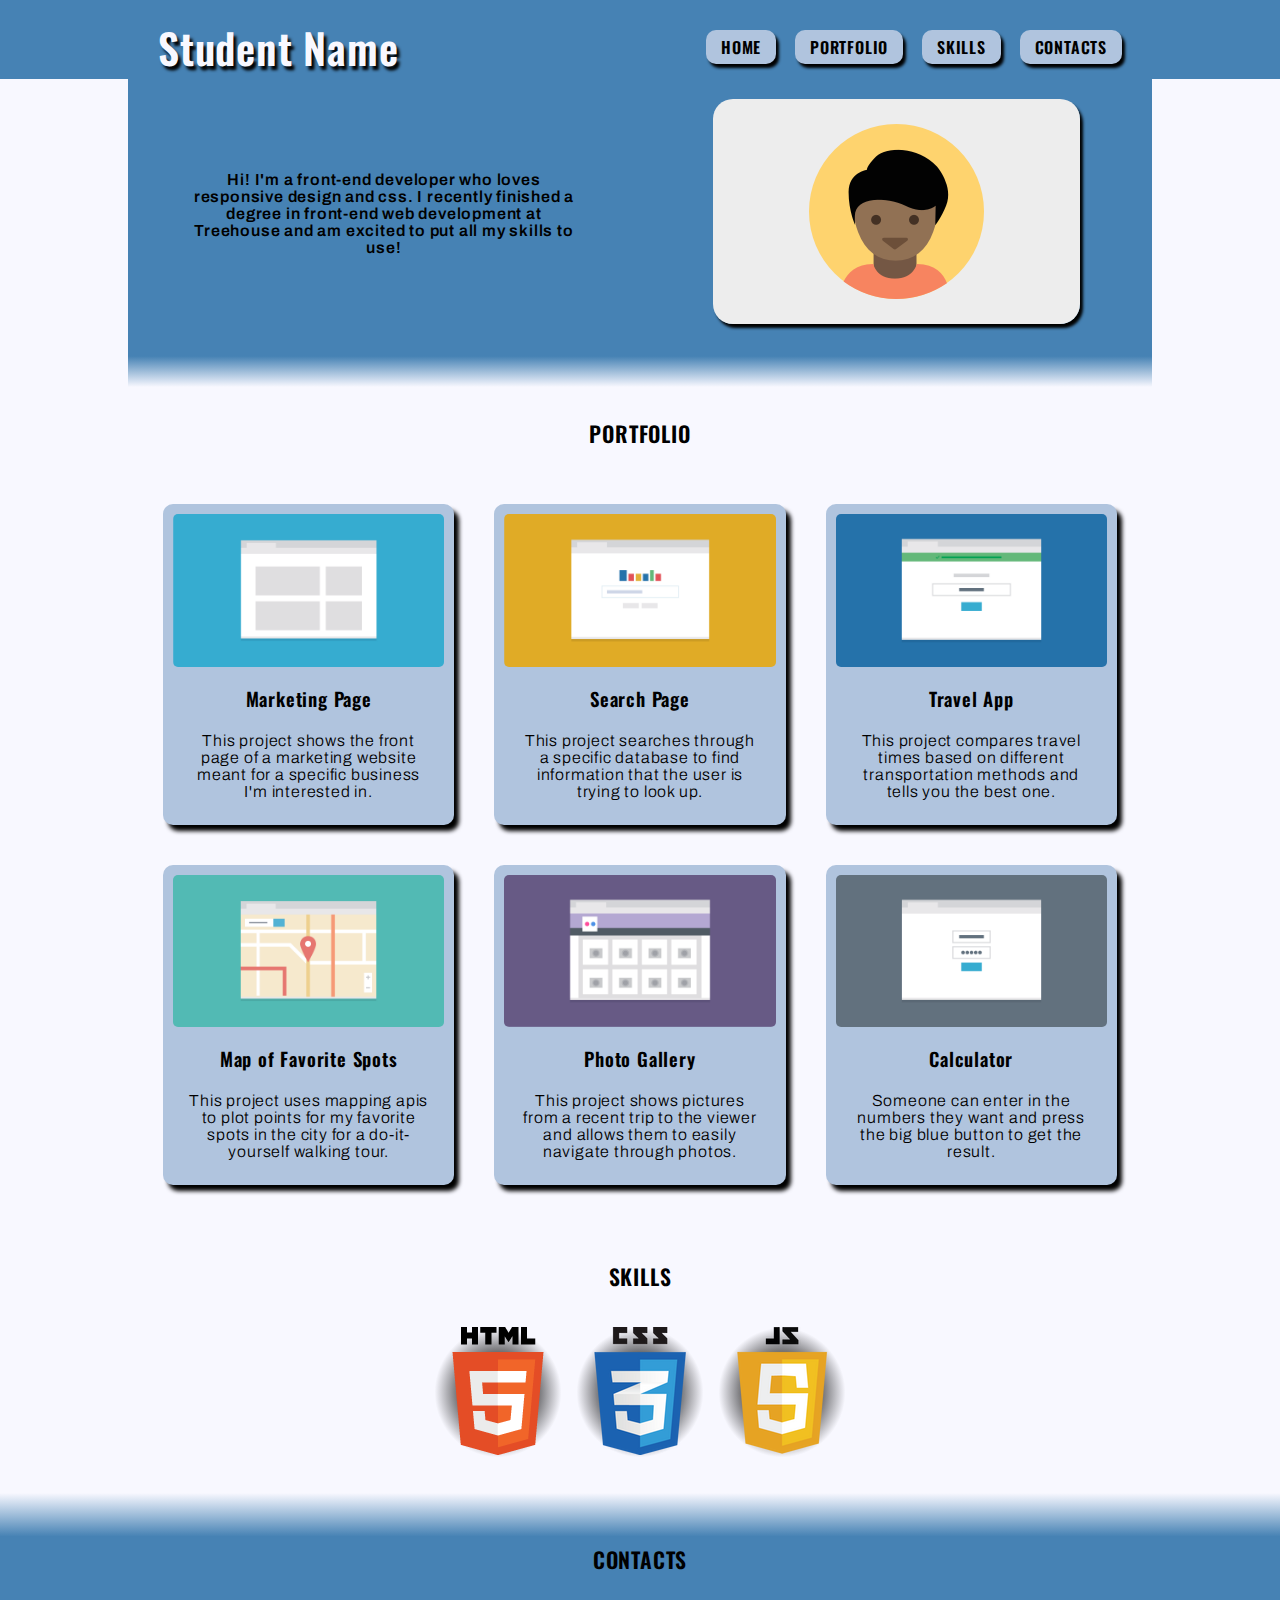
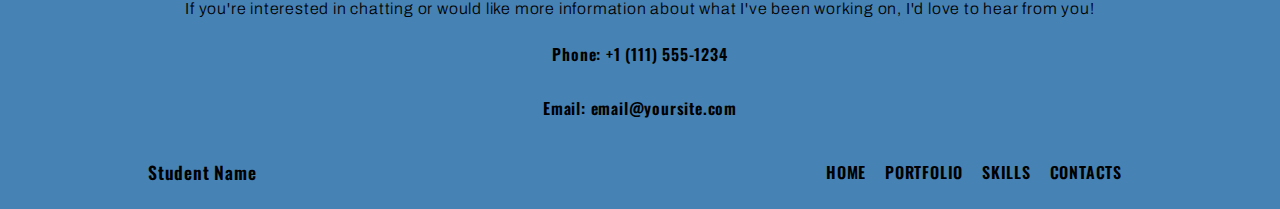
<file: index.html>
<!DOCTYPE html>
<html lang="en">
<head>
    <meta charset="UTF-8">
    <meta http-equiv="X-UA-Compatible" content="IE=edge">
    <meta name="viewport" content="width=device-width, initial-scale=1.0">

    <link rel="preconnect" href="https://fonts.googleapis.com">
    <link rel="preconnect" href="https://fonts.gstatic.com" crossorigin>
    <link href="https://fonts.googleapis.com/css2?family=Archivo:wght@300;600&family=Oswald:wght@600&display=swap" rel="stylesheet">

    <link rel="stylesheet" href="css/style.css">

    <title>Student Name's Portfolio</title>

</head>
<body>
    
    <header>
        <nav class="top-nav-wrap">
            <h1><a class="name" href="#top">Student Name</a></h1>
            <ul class="top-nav">
                <li><a href="#top">home</a></li>
                <li><a href="#portfolio">portfolio</a></li>
                <li><a href="#skills">skills</a></li>
                <li><a href="#contacts">contacts</a></li>
            </ul> 
        </nav>
    </header>

    <main>
        <section class="bio-wrap">
            <ul class="bio">
                <li><img src="images/responsive-layout-profile.png" alt="Picture of Student Name" ></li>
                <li><p>Hi! I'm a front-end developer who loves responsive design and css. I recently finished a degree in front-end web development at Treehouse and am excited to put all my skills to use!</p></li>
            </ul>
            <div class="banner port-ban"> 
                <h2 id="portfolio">portfolio</h2>
            </div>
        </section>

        <section class="port-wrap">
            <div class="col card-1">
                <img src="images/portfolio-1.png" alt="Picture of the Marketing Page project">
                <h3>Marketing Page</h3>
                <p>This project shows the front page of a marketing website meant for a specific business I'm interested in.</p>
            </div>
            <div class="col card-2">
                <img src="images/portfolio-2.png" alt="Picture of the Search Page project">
                <h3>Search Page</h3>
                <p>This project searches through a specific database to find information that the user is trying to look up.</p>
            </div>
            <div class="col card-3">
                <img src="images/portfolio-3.png" alt="Picture of the Travel App project">
                <h3>Travel App</h3>
                <p>This project compares travel times based on different transportation methods and tells you the best one.</p>
            </div>
            <div class="col card-4">
                <img src="images/portfolio-4.png" alt="Picture of the Favorite Spots Map project">
                <h3>Map of Favorite Spots</h3>
                <p>This project uses mapping apis to plot points for my favorite spots in the city for a do-it-yourself walking tour.</p>
            </div>
            <div class="col card-5">
                <img src="images/portfolio-5.png" alt="Picture of the Photo Gallery project">
                <h3>Photo Gallery</h3>
                <p>This project shows pictures from a recent trip to the viewer and allows them to easily navigate through photos.</p>
            </div>
            <div class="col card-6">
                <img src="images/portfolio-6.png" alt="Picture of the Calculator project">
                <h3>Calculator</h3>
                <p>Someone can enter in the numbers they want and press the big blue button to get the result.</p>
            </div>
        </section>

        <section class="sk-wrap">
            <div class="banner"> 
                <h2 id="skills">skills</h2>
            </div>
            <ul class="sk-list">
                <li class="sk-col sk-1">
                    <div class="logo-grad">
                        <img src="images/html-logo.png" alt="Image of the HTML5 logo">
                    </div>
                </li>
                <li class="sk-col sk-2"> 
                    <div class="logo-grad">            
                        <img src="images/css-logo.png" alt="Image of the CSS logo">
                    </div>   
                </li>
                <li class="sk-col sk-3">
                    <div class="logo-grad">                   
                        <img src="images/java-logo.png" alt="Image of the Java logo">
                    </div> 
                </li>
            </ul>
        </section>

        <section class="cont-wrap">
            <div class="banner cont-ban"> 
                <h2 id="contacts">contacts</h2>
            </div>
            <p>If you're interested in chatting or would like more information about what I've been working on, I'd love to hear from you!</p>
            <h4>Phone: <a href="#top"> +1 (111) 555-1234</a></h4>
            <h4>Email: <a href="#top"> email@yoursite.com</a></h4>
        </section>

    </main>

    <footer>
        <nav class="bottom-nav">
            <a class="bottom-name" href="#top">Student Name</a>
            <ul class="footer-nav">
                <li class="top"><a href="#top">back to top</a></li>
                <li class="full"><a href="#top">home</a></li>
                <li class="full"><a href="#portfolio">portfolio</a></li>
                <li class="full"><a href="#skills">skills</a></li>
                <li class="full"><a href="#contacts">contacts</a></li>
            </ul> 
        </nav>
    </footer>
    
</body>
</html>
</file>
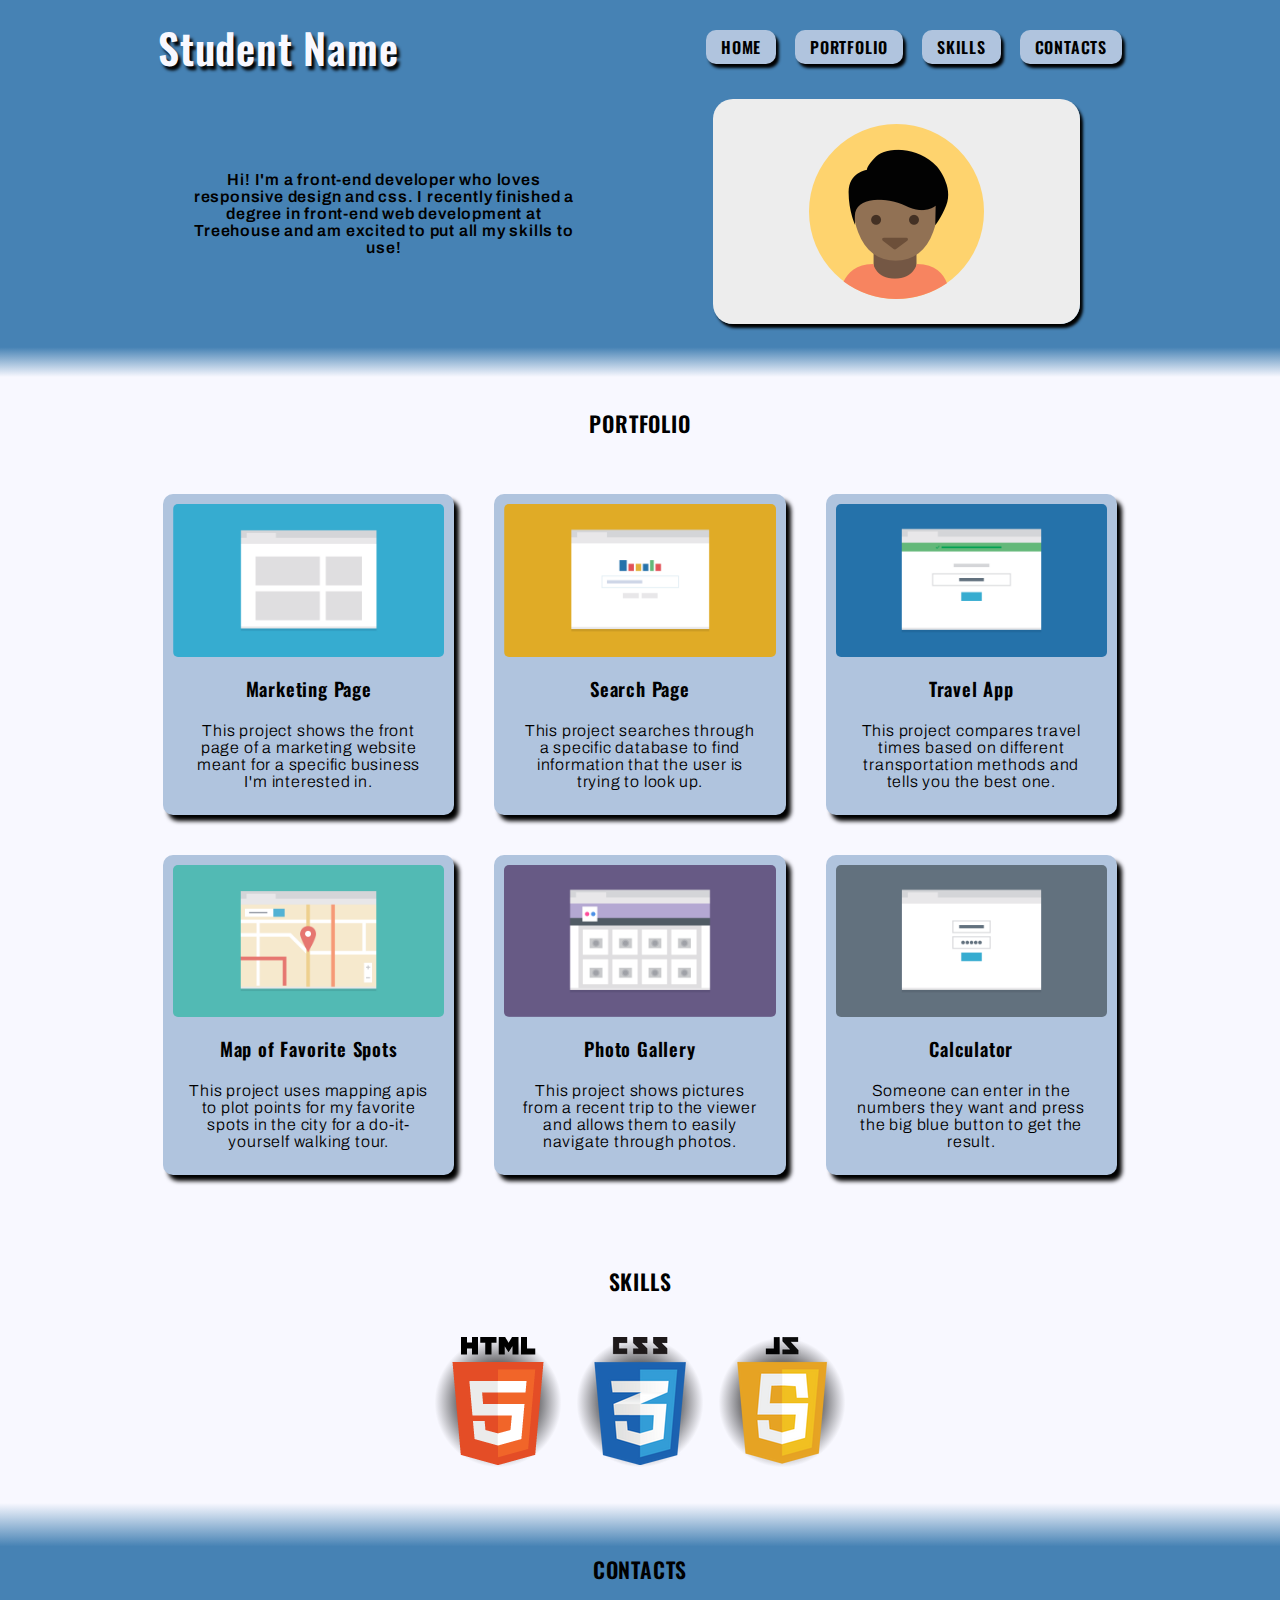
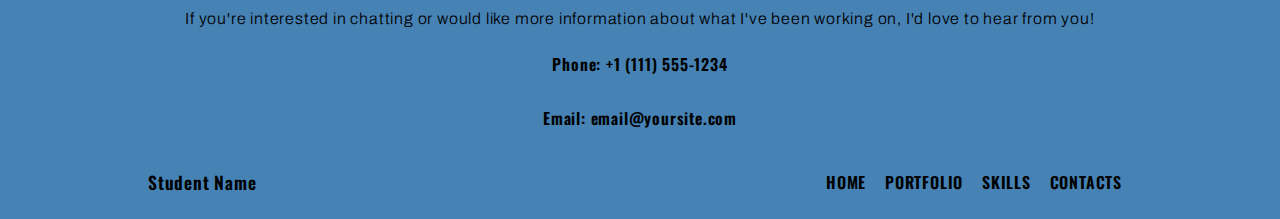
<file: Project_02_ResponsiveLayout/pages/index.html>
<!DOCTYPE html>
<html lang="en">
<head>
    <meta charset="UTF-8">
    <meta http-equiv="X-UA-Compatible" content="IE=edge">
    <meta name="viewport" content="width=device-width, initial-scale=1.0">

    <link rel="preconnect" href="https://fonts.googleapis.com">
    <link rel="preconnect" href="https://fonts.gstatic.com" crossorigin>
    <link href="https://fonts.googleapis.com/css2?family=Archivo:wght@300;600&family=Oswald:wght@600&display=swap" rel="stylesheet">

    <link rel="stylesheet" href="../styles/style.css">

    <title>Student Name's Portfolio</title>

</head>
<body>
    
    <header>
        <nav class="top-nav-wrap">
            <h1><a class="name" href="#top">Student Name</a></h1>
            <ul class="top-nav">
                <li><a href="#top">home</a></li>
                <li><a href="#portfolio">portfolio</a></li>
                <li><a href="#skills">skills</a></li>
                <li><a href="#contacts">contacts</a></li>
            </ul> 
        </nav>
    </header>

    <main>

        <section class="bio-wrap">
            <ul class="bio">
                <li><img src="../images/responsive-layout-profile.png" alt="Picture of Student Name" ></li>
                <li><p>Hi! I'm a front-end developer who loves responsive design and css. I recently finished a degree in front-end web development at Treehouse and am excited to put all my skills to use!</p></li>
            </ul>
        </section>

        <div class="seperator"> 
            <h2 id="portfolio">portfolio</h2>
        </div>

        <section class="port-wrap">
            <div class="col card-1">
                <img src="../images/portfolio-1.png" alt="Picture of the Marketing Page project">
                <h3>Marketing Page</h3>
                <p>This project shows the front page of a marketing website meant for a specific business I'm interested in.</p>
            </div>
            <div class="col card-2">
                <img src="../images/portfolio-2.png" alt="Picture of the Search Page project">
                <h3>Search Page</h3>
                <p>This project searches through a specific database to find information that the user is trying to look up.</p>
            </div>
            <div class="col card-3">
                <img src="../images/portfolio-3.png" alt="Picture of the Travel App project">
                <h3>Travel App</h3>
                <p>This project compares travel times based on different transportation methods and tells you the best one.</p>
            </div>
            <div class="col card-4">
                <img src="../images/portfolio-4.png" alt="Picture of the Favorite Spots Map project">
                <h3>Map of Favorite Spots</h3>
                <p>This project uses mapping apis to plot points for my favorite spots in the city for a do-it-yourself walking tour.</p>
            </div>
            <div class="col card-5">
                <img src="../images/portfolio-5.png" alt="Picture of the Photo Gallery project">
                <h3>Photo Gallery</h3>
                <p>This project shows pictures from a recent trip to the viewer and allows them to easily navigate through photos.</p>
            </div>
            <div class="col card-6">
                <img src="../images/portfolio-6.png" alt="Picture of the Calculator project">
                <h3>Calculator</h3>
                <p>Someone can enter in the numbers they want and press the big blue button to get the result.</p>
            </div>
        </section>

        <div class="seperator"> 
            <h2 id="skills">skills</h2>
        </div>

        <section class="sk-wrap">
            <ul class="sk-list">
                <li class="sk-col sk-1">
                    <div class="logo-grad">
                        <img src="../images/html-logo.png" alt="Image of the HTML5 logo">
                    </div>
                </li>
                <li class="sk-col sk-2"> 
                    <div class="logo-grad">            
                        <img src="../images/css-logo.png" alt="Image of the CSS logo">
                    </div>   
                </li>
                <li class="sk-col sk-3">
                    <div class="logo-grad">                   
                        <img src="../images/java-logo.png" alt="Image of the Java logo">
                    </div> 
                </li>
            </ul>
        </section>
        
        <div class="seperator cont-sep"> 
            <h2 id="contacts">contacts</h2>
        </div>

        <section class="cont-wrap">
            <p>If you're interested in chatting or would like more information about what I've been working on, I'd love to hear from you!</p>
            <h4>Phone: <a href="#top"> +1 (111) 555-1234</a></h4>
            <h4>Email: <a href="#top"> email@yoursite.com</a></h4>
        </section>

    </main>

    <footer>
        <nav class="bottom-nav">
            <a class="bottom-name" href="#top">Student Name</a>
            <ul class="footer-nav">
                <li class="top"><a href="#top">back to top</a></li>
                <li class="full"><a href="#top">home</a></li>
                <li class="full"><a href="#portfolio">portfolio</a></li>
                <li class="full"><a href="#skills">skills</a></li>
                <li class="full"><a href="#contacts">contacts</a></li>
            </ul> 
        </nav>
    </footer>

</body>
</html>
</file>
<file: css/style.css>
/* --- Universal --- */
* {
    box-sizing: border-box; 
        /* padding and border included in the width and height. */
    margin: 0;
    padding: 0;
}

/* ---/// Main Element Styles ///--- */

body {
    font-family: 'Archivo', sans-serif;
    font-weight: 300;
    letter-spacing: .05rem;
    margin: 0 auto;
        /* to remove default browser margins (normalize) */ 
    font-size: 1em;
        /* initial font size equal to user settings */
    text-align: center;
}

h1, h2, h3, h4, a {
    font-family: 'Oswald', sans-serif;
    font-weight: 600;
}

ul {
    list-style: none;
} 

a {
    text-decoration: none;
    color: #000;
}

img {
    max-width: 100%;
        /* responsive images */
}

/* ---/// Basic Layouts & Styles ///--- */

header, .bio-wrap, .cont-ban, .cont-wrap, footer  {
    min-width: 100vw;
    background-color: steelblue;
}

main {
    background-color: ghostwhite;
    text-align: center;
    margin: 0 auto;
}

/* ---/// Top Navigation ///--- */ 

.top-nav-wrap {
    padding-top: 15px;
}

.name, .top-nav li { 
    font-weight: 600;
}

.name {
    font-size: 1.3em;
    color: ghostwhite;
    text-shadow: 3px 4px 3px black;
}

.top-nav li {
    text-transform: uppercase;
}

.top-nav {
    padding: 15px 0;
}

.top-nav li {
    max-width: 75%;
    padding: 5px;
    margin: 10px auto;
    background-color: lightsteelblue;
    box-shadow: 3px 4px 3px black;
    border-radius: 10px;
}

/* ---/// Bio ///--- */

.bio-wrap {
    background-color: ghostwhite;
}

.bio {
    max-width: 1024px;
    margin: 0 auto;
    background-image: linear-gradient(to bottom, steelblue 90%, ghostwhite 100%);
}

.bio img {
    max-width: 75%;
    margin: 5px;
    border-radius: 20px;
    box-shadow: 3px 4px 3px black;
}

.bio p {
    font-weight: 600;
    max-width: 75%; 
    padding-top: 20px;
    padding-bottom: 60px;
    margin: 0 auto;
    
}

/* ---/// Banners ///--- */

.banner {
    font-size: .9rem;
    text-transform: uppercase;
    padding: 5px 0;
    margin: 25px 0;
}

.port-ban {
    background-color: ghostwhite;
}

.cont-ban {
    padding-top: 50px;
    margin-bottom: 0;
    background-image: linear-gradient(to top, steelblue 50%, ghostwhite 100%);
}

/* ---/// Portfolio ///--- */

.port-wrap {
    padding: 5px 15px;
    margin-bottom: 0;
}

.col {
    padding: 10px;
    margin: 20px 0;
    background-color: lightsteelblue;
    border-radius: 10px;
    box-shadow: 5px 6px 4px black;
}

.col img {
    border-radius: 5px;
}

h3 {
    margin: 10px 2rem 0;
    padding: 5px 0;
}

.col p {
    padding: 5px;
    margin: 10px;
}


/* ---/// Skills ///--- */

.sk-wrap {
    padding: 5px 0;
    margin: 15px auto;
}

.sk-list li {
    display: inline-block;
    max-width: 30%;
}

.logo-grad {
    padding: 5px;
    border-radius: 50%;
    background-image: radial-gradient(rgba(0, 0, 0, 0.8) 30%, ghostwhite 65%);
}

/* ---/// Contacts ///--- */

.cont-wrap p {
    padding: 20px 15px 0;
    margin: 0 40px;
}

h4 {
    padding: 5px;
    margin-top: 20px;
}

/* ---/// Bottom Navigation ///--- */

.bottom-name {
    font-weight: 600;
    font-size: 1.1em;
}

.footer-nav a {
    text-transform: uppercase;
    font-weight: 600;
}

.full {
    display: none;
    padding: 5px;
    margin-right: 5px;
}


.bottom-nav {
    display: flex;
    justify-content: space-between;
    align-items: center;
    max-width: 1024px;
    padding: 30px 20px 20px;
    margin: 0 auto;
}

/* ---/// Media Queries ///--- */

@media screen and (min-width: 768px) {

    /* -MQ Top Navigation 768- */
    
    .top-nav li {
        padding: 5px 15px;
        margin: 0;
        margin-right: 15px;
        display: inline-block;
    }

    /* -MQ Bio 768- */

    .bio {
        display: flex;
        justify-content: space-between;
        align-items: center;
        padding-top: 20px;
        padding-bottom: 60px;
    }
    
    .bio img, .bio p{
        padding: 0;
        margin: 0 auto;
    }

    .bio li:first-child {
        order: 1;
    }

    .bio li {
        width: 50%;
    }

    /* -MQ Portfolio 768- */

    .port-wrap {
        display: flex;
        justify-content: center;
        flex-wrap: wrap;
        max-width: 1024px;
        margin: 0 auto;
    }

    .col {
        margin: 20px;
        flex-basis: calc(50% - 40px); 
    }

    /* -MQ Bottom Navigation 768- */

    .top {
        display: none;
    }

    .full {
        display: inline-block;
    }

}

@media screen and (min-width: 1024px) {

    /* -MQ Top Nav 1024- */

    .top-nav-wrap {
        display: flex;
        justify-content: space-between;
        align-items: center;
        max-width: 1024px;
        margin: 0 auto;
    }

    .top-nav li:last-child {
        margin-right: 30px;
    }

    .name {
        margin-left: 30px;
    }

    /* -MQ Portfolio 1024- */

    .col {
        margin: 20px;
        flex-basis: calc(33.33% - 40px); 
    }
    
}
</file>
<file: Project_02_ResponsiveLayout/styles/style.css>
/* --- Universal --- */
* {
    box-sizing: border-box; 
        /* padding and border included in the width and height. */
    margin: 0;
    padding: 0;
}

/* ---/// Main Element Styles ///--- */

body {
    font-family: 'Archivo', sans-serif;
    font-weight: 300;
    letter-spacing: .05rem;
    margin: 0 auto;
        /* to remove default browser margins (normalize) */ 
    font-size: 1em;
        /* initial font size equal to user settings */
    text-align: center;
}

h1, h2, h3, h4, a {
    font-family: 'Oswald', sans-serif;
    font-weight: 600;
}

ul {
    list-style: none;
} 

a {
    text-decoration: none;
    color: #000;
}

img {
    max-width: 100%;
        /* responsive images */
}

/* ---/// Basic Layouts & Styles ///--- */

header, .bio-wrap, .cont-sep, .cont-wrap, footer  {
    min-width: 100vw;
    background-color: steelblue;
}

main {
    background-color: ghostwhite;
    text-align: center;
    margin: 0 auto;
}

/* ---/// Top Navigation ///--- */ 

.top-nav-wrap {
    padding-top: 15px;
}

.name, .top-nav li { 
    font-weight: 600;
}

.name {
    font-size: 1.3em;
    color: ghostwhite;
    text-shadow: 3px 4px 3px black;
}

.top-nav li {
    text-transform: uppercase;
}

.top-nav {
    padding: 15px 0;
}

.top-nav li {
    max-width: 75%;
    padding: 5px;
    margin: 10px auto;
    background-color: lightsteelblue;
    box-shadow: 3px 4px 3px black;
    border-radius: 10px;
}

/* ---/// Bio ///--- */

.bio-wrap {
    background-image: linear-gradient(steelblue 90%, ghostwhite 100%); 
}

.bio {
    max-width: 1024px;
    margin: 0 auto;
}

.bio img {
    max-width: 75%;
    margin: 5px;
    border-radius: 20px;
    box-shadow: 3px 4px 3px black;
}

.bio p {
    font-weight: 600;
    max-width: 75%; 
    margin: 0 auto;
    padding: 20px 0 50px;
}

/* ---/// Seperators ///--- */

.seperator {
    font-size: .9rem;
    text-transform: uppercase;
    padding: 5px 0;
    margin: 25px 0;
}

.cont-sep {
    padding-top: 50px;
    margin-bottom: 0;
    background-image: linear-gradient(ghostwhite 0%, steelblue 50%)
}

/* ---/// Portfolio ///--- */

.port-wrap {
    padding: 5px 15px;
    margin-bottom: 60px;
}

.col {
    padding: 10px;
    margin: 20px 0;
    background-color: lightsteelblue;
    border-radius: 10px;
    box-shadow: 5px 6px 4px black;
}

.col img {
    border-radius: 5px;
}

h3 {
    margin: 10px 2rem 0;
    padding: 5px 0;
}

.col p {
    padding: 5px;
    margin: 10px;
}


/* ---/// Skills ///--- */

.sk-wrap {
    padding: 5px 0;
    margin: 15px auto;
}

.sk-list li {
    display: inline-block;
    max-width: 30%;
}

.logo-grad {
    padding: 5px;
    border-radius: 50%;
    background-image: radial-gradient(rgba(0, 0, 0, 0.8) 30%, ghostwhite 65%);
}

/* ---/// Contacts ///--- */

.cont-wrap p {
    padding: 20px 15px 0;
    margin: 0 40px;
}

h4 {
    padding: 5px;
    margin-top: 20px;
}

/* ---/// Bottom Navigation ///--- */
.bottom-name {
    font-weight: 600;
    font-size: 1.1em;
}

.footer-nav a {
    text-transform: uppercase;
    font-weight: 600;
}

.full {
    display: none;
    padding: 5px;
    margin-right: 5px;
}


.bottom-nav {
    display: flex;
    justify-content: space-between;
    align-items: center;
    max-width: 1024px;
    padding: 30px 20px 20px;
    margin: 0 auto;
}

/* ---/// Media Queries ///--- */

@media screen and (min-width: 768px) {

    /* -MQ Top Navigation 768- */
    
    .top-nav li {
        padding: 5px 15px;
        margin: 0;
        margin-right: 15px;
        display: inline-block;
    }

    /* -MQ Bio 768- */

    .bio {
        display: flex;
        justify-content: space-between;
        align-items: center;
        padding-top: 20px;
        padding-bottom: 50px;
    }
    
    .bio img, .bio p{
        padding: 0;
        margin: 0 auto;
    }

    .bio li:first-child {
        order: 1;
    }

    .bio li {
        width: 50%;
    }

    /* -MQ Portfolio 768- */

    .port-wrap {
        display: flex;
        justify-content: center;
        flex-wrap: wrap;
        max-width: 1024px;
        margin: 0 auto 60px;
    }

    .col {
        margin: 20px;
        flex-basis: calc(50% - 40px); 
    }

    /* -MQ Bottom Navigation 768- */

    .top {
        display: none;
    }

    .full {
        display: inline-block;
    }

}

@media screen and (min-width: 1024px) {

    /* -MQ Top Nav 1024- */

    .top-nav-wrap {
        display: flex;
        justify-content: space-between;
        align-items: center;
        max-width: 1024px;
        margin: 0 auto;
    }

    .top-nav li:last-child {
        margin-right: 30px;
    }

    .name {
        margin-left: 30px;
    }

    /* -MQ Portfolio 1024- */

    .col {
        margin: 20px;
        flex-basis: calc(33.33% - 40px); 
    }
    
}
</file>
